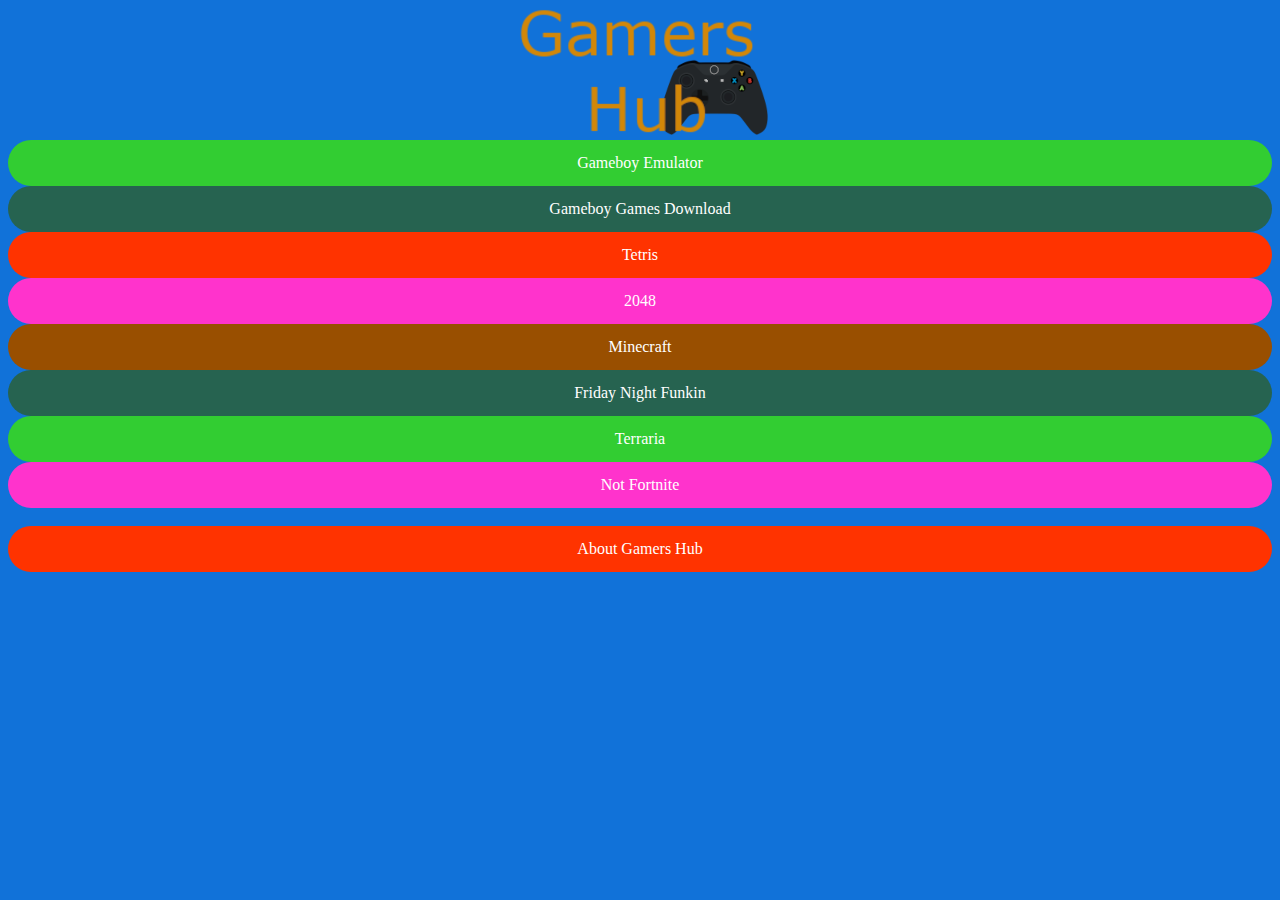
<file: index.html>
<!DOCTYPE html>
<html>
  <head>
    <title>Gamers Hub - Home</title>
<link href="ghub.css" rel="stylesheet" type="text/css"
  </head>
    <body>
      <center><a href=index.html><div class=logo></div></html></center>
      <a href=gba.html><button class=green-white>Gameboy Emulator</button></a>
      <a href=download.html><button class=blue-white>Gameboy Games Download</button></a>
      <a href=tetris.html><button class=red-white>Tetris</button></a>
      <a href=2048.html><button class=pink-white>2048</button></a>
      <a href=mclauncher.html><button class=brown-white>Minecraft</button></a>
      <!--<a href=snake.html><button class=green-white>Snake</button></a>-->
      <a href=fnf.html><button class=blue-white>Friday Night Funkin</button></a>
      <a href=terraria.html><button class=green-white>Terraria</button></a>
      <a href=fortnite.html><button class=pink-white>Not Fortnite</button></a>
<br>
      <a href=about.html><button class=red-white>About Gamers Hub</button></a>
  </body>
</html>
</file>
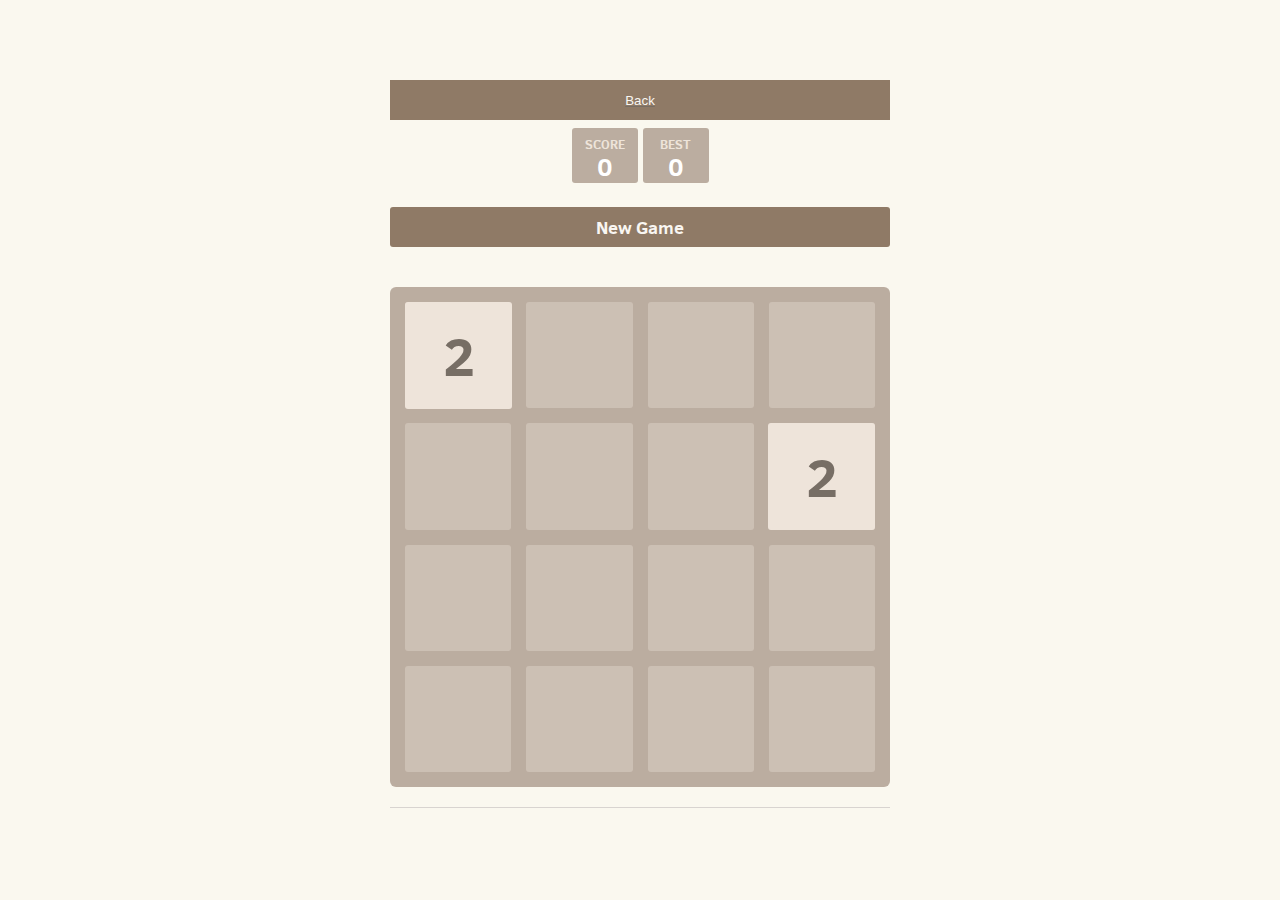
<file: 2048.html>
<!DOCTYPE html>
<html>
<head>
  <meta charset="utf-8">
  <title>Gamers Hub - 2048</title>

  <link href="style/main.css" rel="stylesheet" type="text/css">
  <link rel="shortcut icon" href="favicon.ico">
  <link rel="apple-touch-icon" href="meta/apple-touch-icon.png">
  <link rel="apple-touch-startup-image" href="meta/apple-touch-startup-image-640x1096.png" media="(device-width: 320px) and (device-height: 568px) and (-webkit-device-pixel-ratio: 2)"> <!-- iPhone 5+ -->
  <link rel="apple-touch-startup-image" href="meta/apple-touch-startup-image-640x920.png"  media="(device-width: 320px) and (device-height: 480px) and (-webkit-device-pixel-ratio: 2)"> <!-- iPhone, retina -->
  <meta name="apple-mobile-web-app-capable" content="yes">
  <meta name="apple-mobile-web-app-status-bar-style" content="black">

  <meta name="HandheldFriendly" content="True">
  <meta name="MobileOptimized" content="320">
  <meta name="viewport" content="width=device-width, target-densitydpi=160dpi, initial-scale=1.0, maximum-scale=1, user-scalable=no, minimal-ui">
</head>
<body>
  <div class="container">
    <div class="heading">
      <div class="scores-container">
      </div>
    </div>

    <div class="above-game">
      <a href=index.html><button class="back-button">Back</button></a>
<center><div class="score-container">0</div>
<div class="best-container">0</div></center>

<br>

      <a class="restart-button">New Game</a>
    </div>

    <div class="game-container">
      <div class="game-message">
        <p></p>
        <div class="lower">
	        <a class="keep-playing-button">Keep going</a>
          <a class="retry-button">Try again</a>
        </div>
      </div>

      <div class="grid-container">
        <div class="grid-row">
          <div class="grid-cell"></div>
          <div class="grid-cell"></div>
          <div class="grid-cell"></div>
          <div class="grid-cell"></div>
        </div>
        <div class="grid-row">
          <div class="grid-cell"></div>
          <div class="grid-cell"></div>
          <div class="grid-cell"></div>
          <div class="grid-cell"></div>
        </div>
        <div class="grid-row">
          <div class="grid-cell"></div>
          <div class="grid-cell"></div>
          <div class="grid-cell"></div>
          <div class="grid-cell"></div>
        </div>
        <div class="grid-row">
          <div class="grid-cell"></div>
          <div class="grid-cell"></div>
          <div class="grid-cell"></div>
          <div class="grid-cell"></div>
        </div>
      </div>

      <div class="tile-container">

      </div>
    </div>
    <hr>
  </div>

  <script src="js/bind_polyfill.js"></script>
  <script src="js/classlist_polyfill.js"></script>
  <script src="js/animframe_polyfill.js"></script>
  <script src="js/keyboard_input_manager.js"></script>
  <script src="js/html_actuator.js"></script>
  <script src="js/grid.js"></script>
  <script src="js/tile.js"></script>
  <script src="js/local_storage_manager.js"></script>
  <script src="js/game_manager.js"></script>
  <script src="js/application.js"></script>
</body>
</html>
</file>
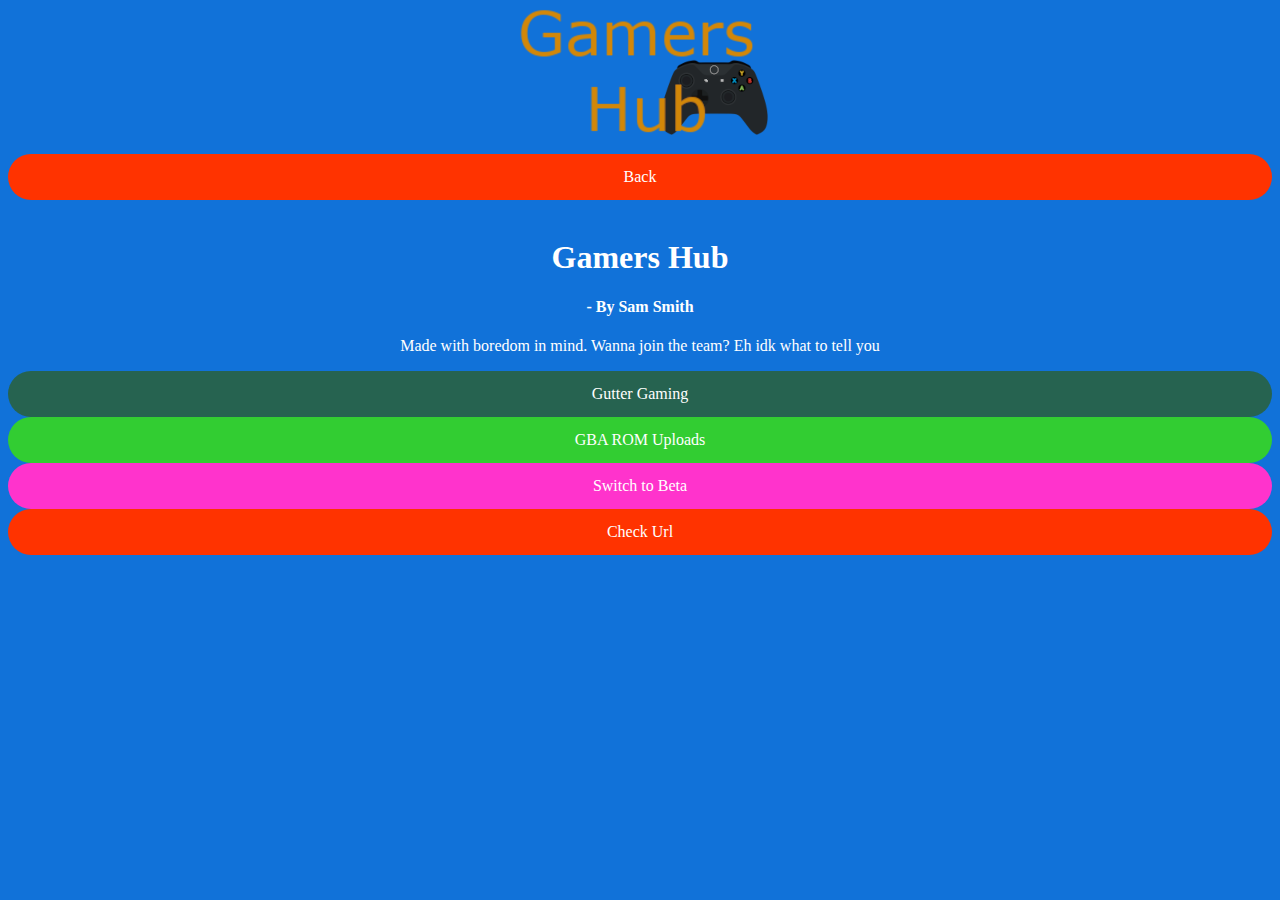
<file: about.html>
<html>
  <head><title>Gamers Hub - About</title></head>
  <body> 
  <link href="ghub.css" rel="stylesheet" type="text/css">
  <center><img src=Logo.png></img></center>
  <br>
<a href=index.html><button class=red-white>Back</button></a>
  <br>
<center><h1 >Gamers Hub</h1><h4> - By Sam Smith </h4></center>
<center><p>Made with boredom in mind. Wanna join the team? Eh idk what to tell you<p></center>
<a href=http://bit.ly/gutter-gaming><button class=blue-white>Gutter Gaming</button></a>
<a href=https://forms.gle/4A1VgoGJR5KfdZz59><button class=green-white>GBA ROM Uploads</button></a>
<a href=https://ghub.samuelsmith34.repl.co><button class=pink-white>Switch to Beta</button></a>

<a href=url.html><button class=red-white>Check Url</button></a>

</body>
  </html>
</file>
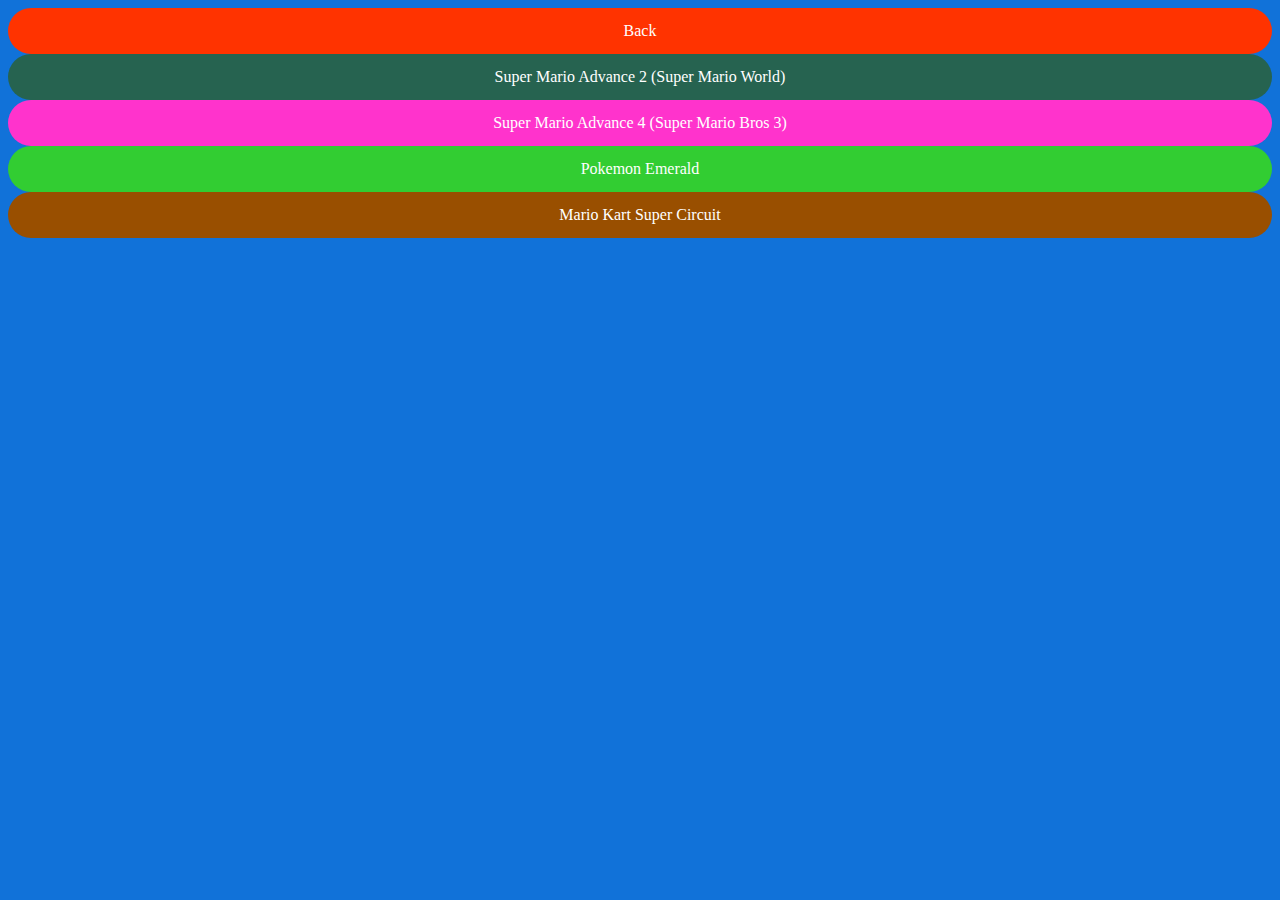
<file: download.html>
<html>
  <head>
    <title>Gamers Hub - Downloads</title>
  <link href="ghub.css" rel="stylesheet" type="text/css">

</head>
  <body>
<a href=index.html><button class=red-white>Back</button>
<a href=resources/sma2.gba><button class=blue-white>Super Mario Advance 2 (Super Mario World)</button>
<a href=resources/sma4.gba><button class=pink-white>Super Mario Advance 4 (Super Mario Bros 3)</button>
<a href=resources/pe.gba><button class=green-white>Pokemon Emerald</button>
<a href=resources/mka.gba><button class=brown-white>Mario Kart Super Circuit</button>
 </body>
</html>
</file>
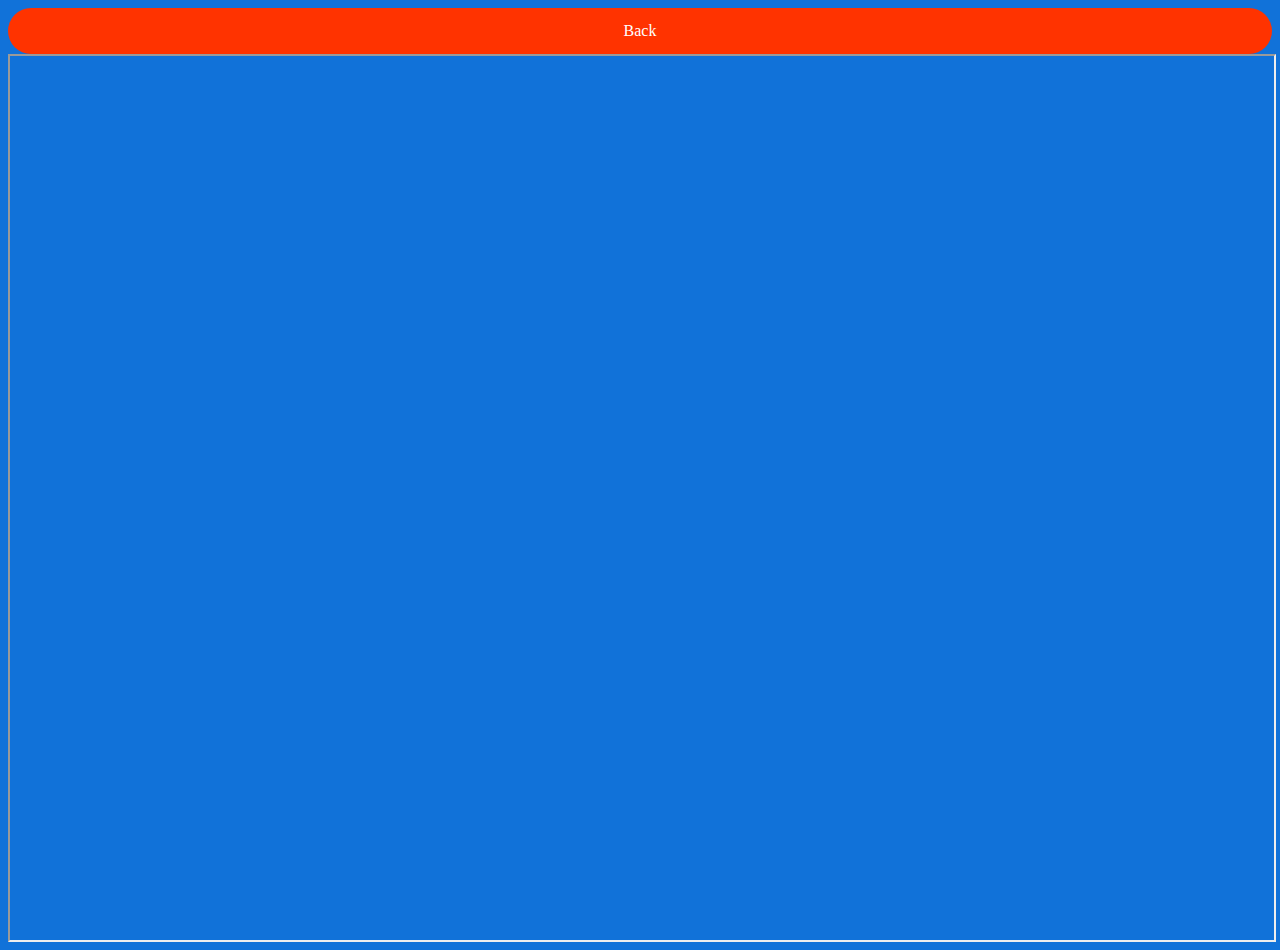
<file: fnf.html>
<html>
    <head><title>Gamers Hub - Friday Night Funkin</title></head>
      <link href="ghub.css" rel="stylesheet" type="text/css">

    <body>
<a href=index.html><button class=red-white>Back</button></a>
<iframe src=https://fnf.kdata1.com/fnf-v291/ width=100% height=100%></iframe>
    </body>
</html>
</file>
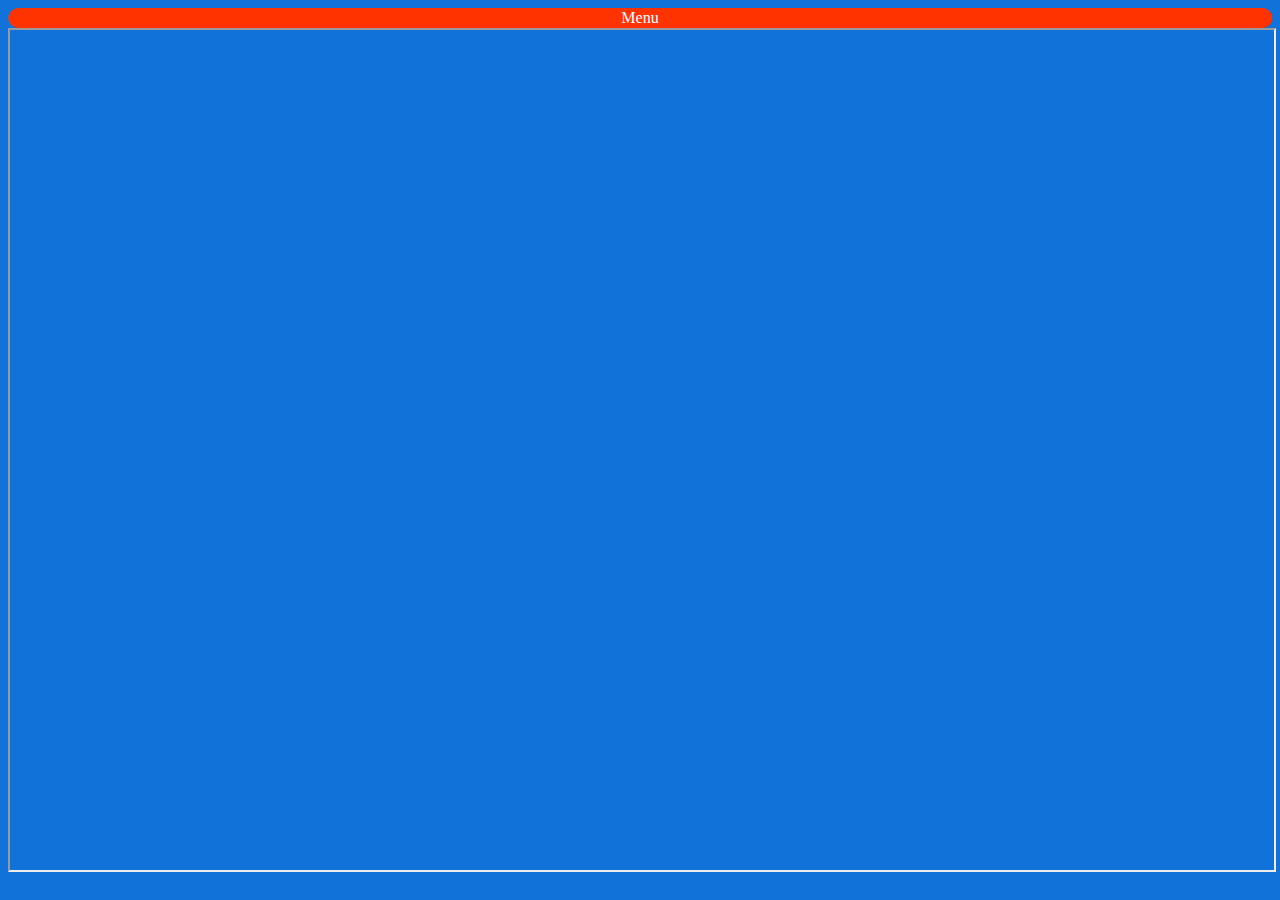
<file: fortnite.html>
<html>
  <head>
<title>Gamers Hub - Not Fortnite</title>

    <link href="ghub.css" rel="stylesheet" type="text/css"
</head>
  <body>

<div width=100% class="dropdown">
  <button width=100% class="dropbtn">Menu</button>
  <div width=100% class="dropdown-content">
<a href="index.html"><button class=red-white>Back</button></a>
  </div>
</div>
<iframe src=https://forkphorus.github.io/app.html?id=235380633&controls height=95% width=100%></iframe>
  </body>
</html>
</file>
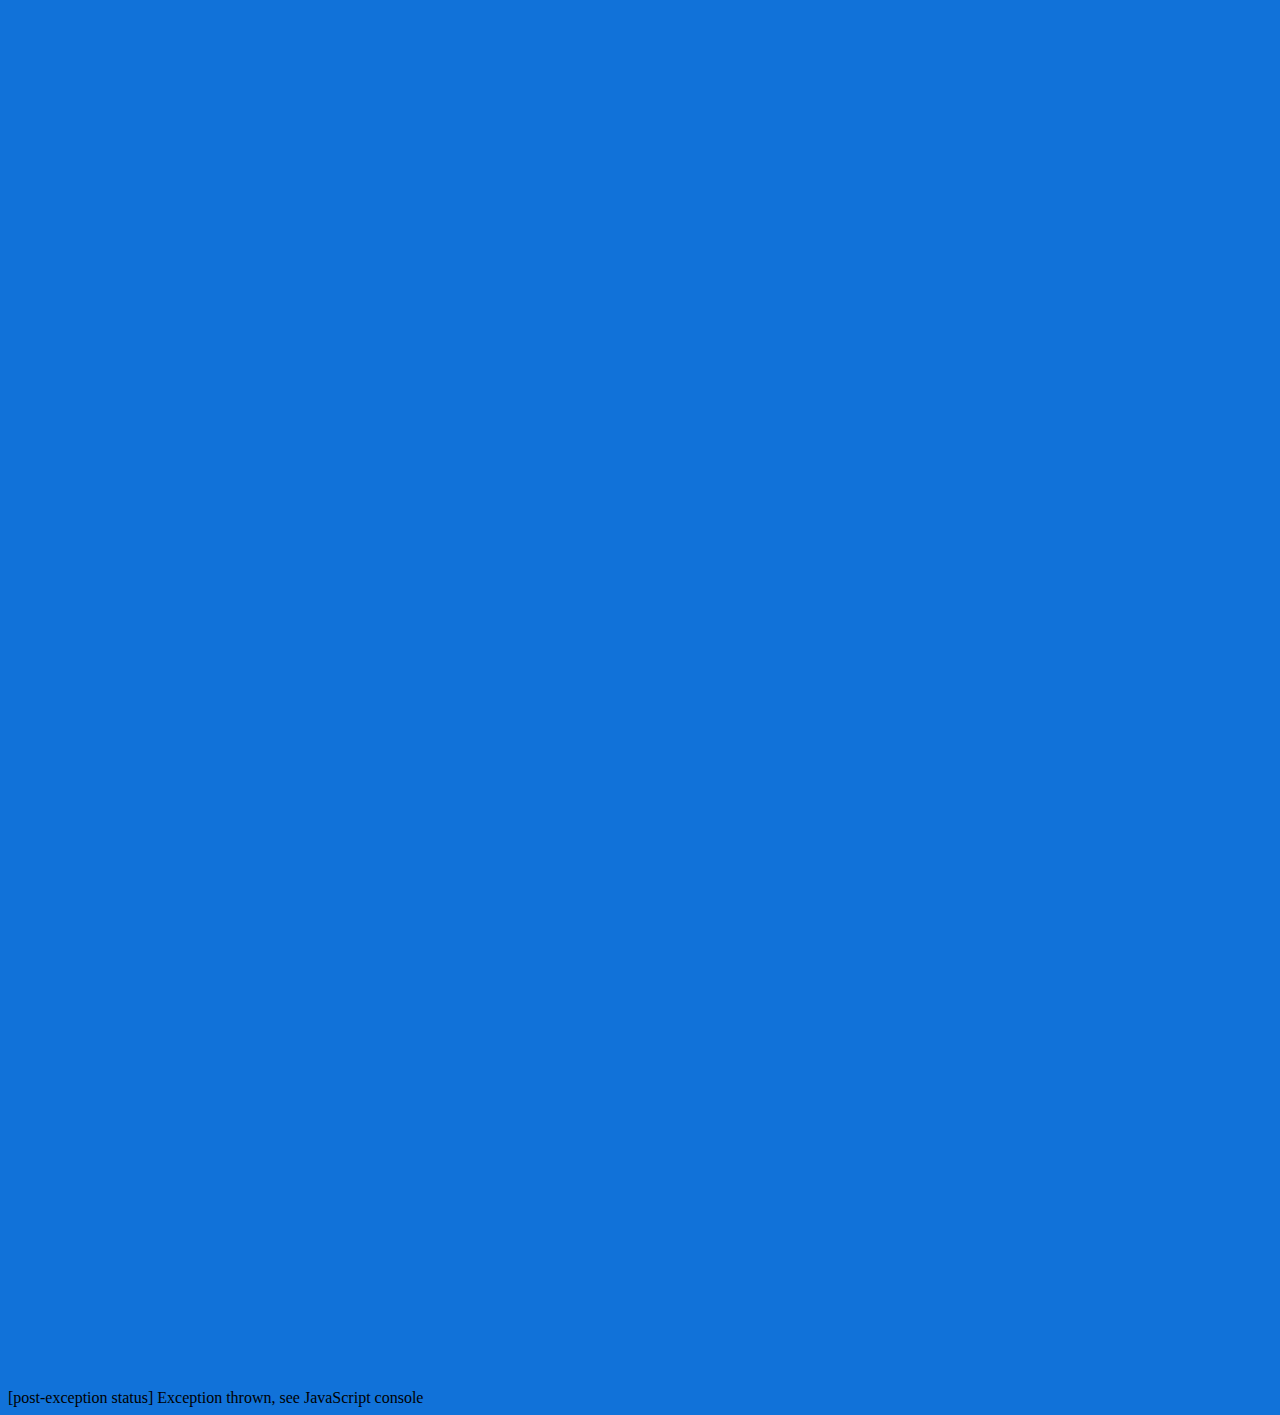
<file: minecraft.html>
<td bgcolor=red>
<body bgcolor=black dir="ltr">
    <link href="ghub.css" rel="stylesheet" type="text/css">
  <script async="" src="https://www-sites-opensocial.googleusercontent.com/gadgets/proxy/refresh=3600&amp;container=enterprise/https://sites.google.com/site/s022s4h6/uinitwasm.js"></script>
  <script>
var add_ele = (node_name, parent, attributes) => Object.assign(parent.appendChild(document.createElement(node_name)), attributes),
 canvas = add_ele('canvas', document.body, {
  width: 1280,
  height: 720,
 }),
 log = add_ele('span', document.body, {});

canvas.focus();
canvas.addEventListener('webglcontextlost', event => location.reload());
canvas.addEventListener('contentmenu', event => event.preventDefault());
canvas.addEventListener('click', () => {
 window.focus();
 canvas.focus();
 window.__requestPointerLock(canvas);
});


var Module = {
 preRun: [ () => {
  addRunDependency('load-idb');
  FS.mkdir('/classicube');
  FS.mount(IDBFS, {}, '/classicube');
  FS.syncfs(true, err => {
   assert(!err); 
   removeRunDependency('load-idb');
  });
 } ],
 postRun: [],
 arguments: [ 'No' ],
 print: console.log,
 printErr: console.error,
 canvas: canvas,
 setStatus: (...text) => log.innerHTML = text.join(' '),
 totalDependencies: 0,
 monitorRunDependencies(left){
  this.totalDependencies = Math.max(this.totalDependencies, left);
  Module.setStatus(left ? 'Preparing... (' + (this.totalDependencies-left) + '/' + this.totalDependencies + ')' : 'All downloads complete.');
 },
};

Module.setStatus('Downloading...');

window.addEventListener('error', err => {
 Module.setStatus('Exception thrown, see JavaScript console');
 Module.setStatus = (...text) => log.innerHTML ='[post-exception status] ' + text.join(' ');
});
  </script><canvas width="815" height="675"></canvas><span></span>
 

<script>gadgets.util.runOnLoadHandlers();</script><script>window.google.csi.tickDl();
</script></body>
</file>
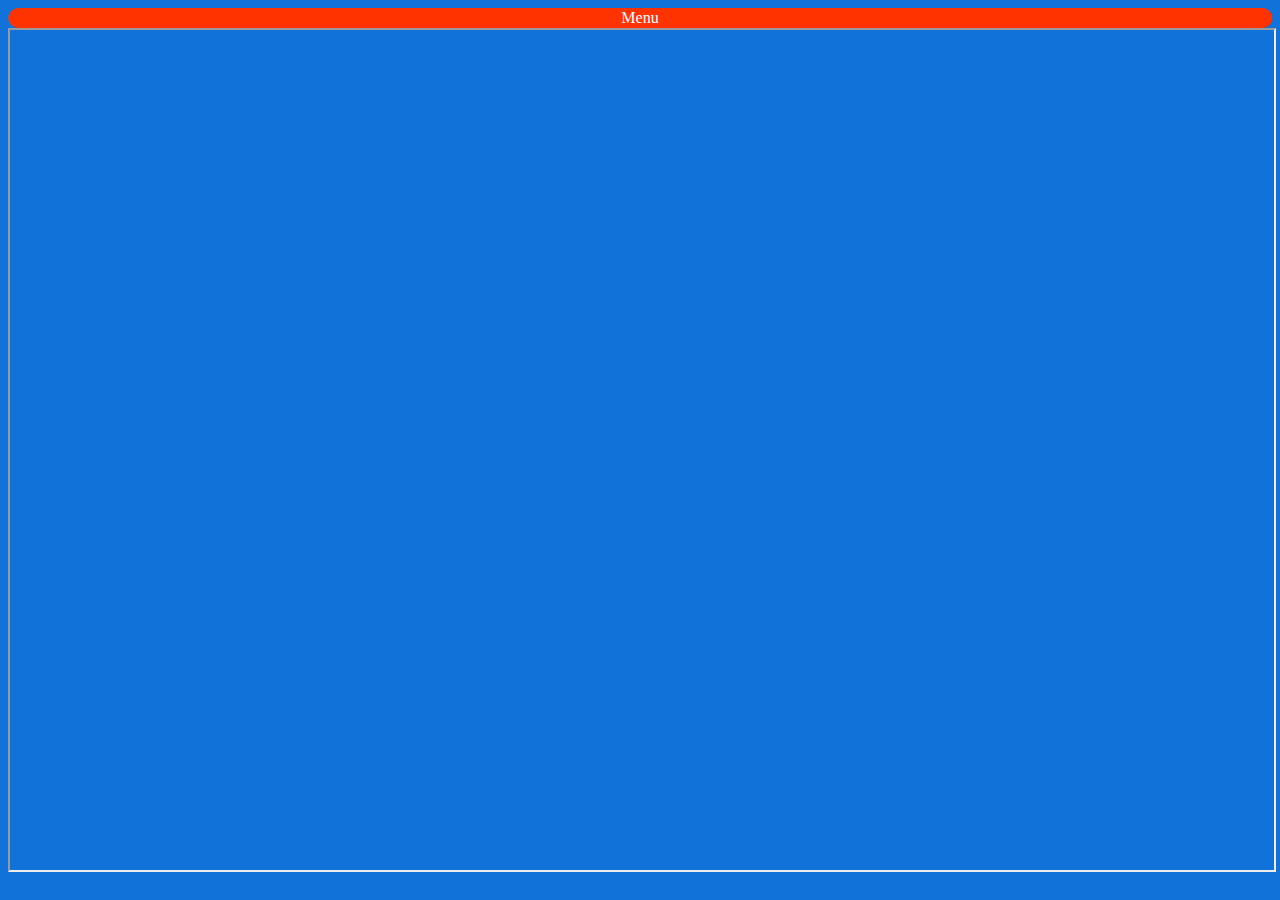
<file: tetris.html>
<html>
<head><title>Gamers Hub - Tetris</title></head>
  <link href="ghub.css" rel="stylesheet" type="text/css">

<body>

<div width=100% class="dropdown">
  <button width=100% class="dropbtn">Menu</button>
  <div width=100% class="dropdown-content">
<a href="index.html"><button class=red-white>Back</button></a>
<a href="tetris.html"><button class=red-white>Reset</button></a>

  </div>
</div>
  <iframe src=https://forkphorus.github.io/app.html?id=31651654 height=95% width=100%>

</body>
</file>
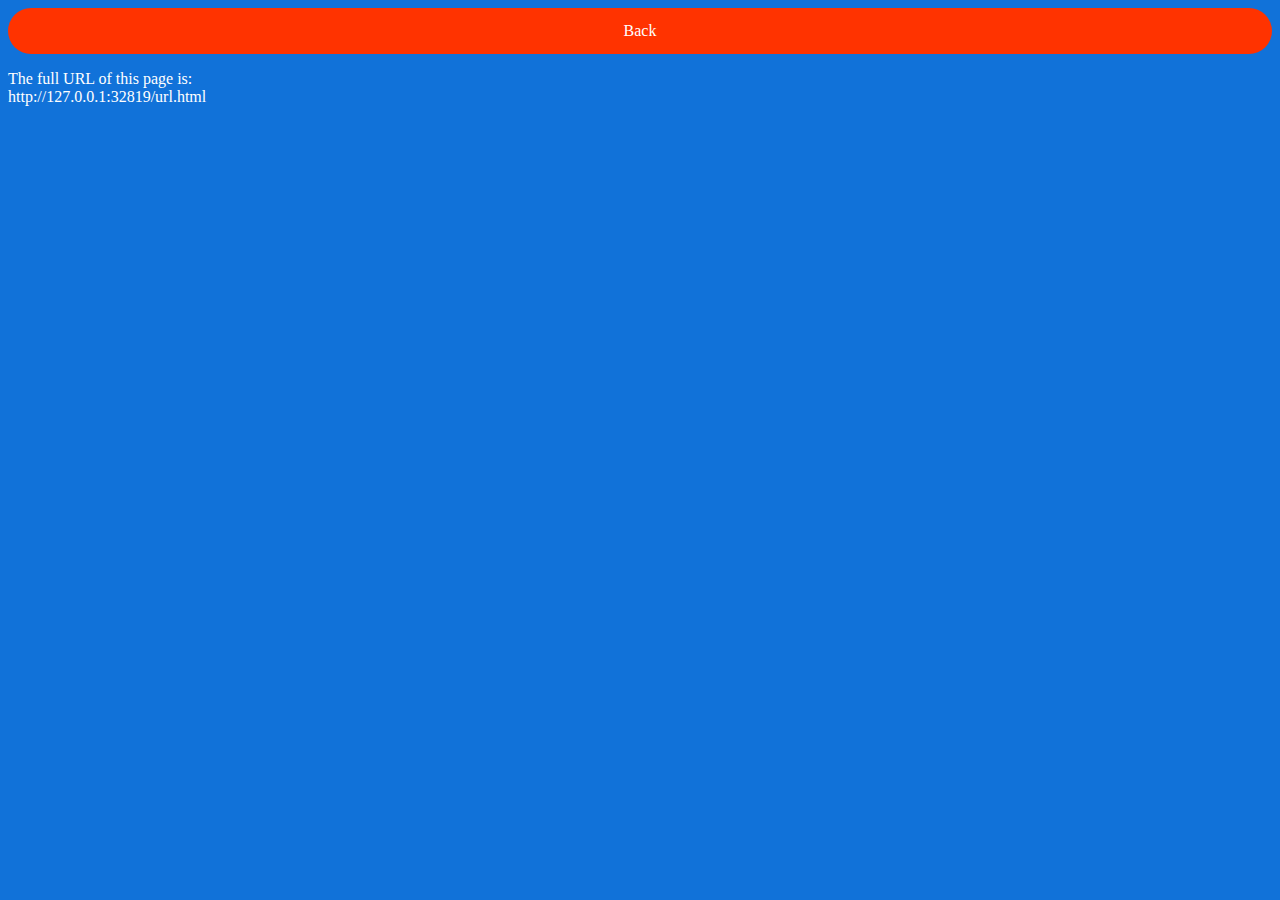
<file: url.html>
<!DOCTYPE html>
<html>
<link href="ghub.css" rel="stylesheet" type="text/css">
  <head><title>Unknown Location</title></head>
    <link href="ghub.css" rel="stylesheet" type="text/css">
<body color=white>
<a href=about.html><button class=red-white>Back</button></a>
<p id="demo"></p>
<script>
document.getElementById("demo").innerHTML = 
"The full URL of this page is:<br>" + window.location.href;
</script>

</body>
</html>
</file>
<file: ghub.css>
body {background-color: #1172d9}

    .green-white {
  display: block;
  width: 100%;
  border: none;
  background-color: limegreen;
  color: #FFFFFF;
  padding: 14px 28px;
  font-size: 16px;
  cursor: pointer;
  text-align: center;
  font-family: "verdana";
  transition:0.3s;
  border-radius:25px;
}
h4,h1,p{
color: white
}
    .green-white:hover {
  background-color: green;
  font-size: 17px;
}
    .logo {
  width: 256px;
  height: 128px;
  background: url(Logo.png);
  background-repeat:no-repeat;
  display: inline-block;
}
    .logo:hover {
  background: url(LogoInvert.png)
  
}
    .blue-white {
  display: block;
  width: 100%;
  border: none;
  background-color: #266350;
  color: #FFFFFF;
  padding: 14px 28px;
  font-size: 16px;
  cursor: pointer;
  text-align: center;
  font-family: "verdana";
  transition:0.3s;
  border-radius:25px;
  
}
    .blue-white:hover {
  background-color: #173d31;
  font-size: 17px;

}

    .red-white {
  display: block;
  width: 100%;
  border: none;
  background-color: #ff3300;
  color: #FFFFFF;
  padding: 14px 28px;
  font-size: 16px;
  cursor: pointer;
  text-align: center;
  font-family: "verdana";
  border-radius:25px;
}
    .dropdown-base {
  display: inline;
  border: none;
  background-color: #ff3300;
  color: #FFFFFF;
  text-align: center;
  font-family: "verdana";
  border-radius:25px;
  transition:0.3s;
}
    .dropdown {
  border: none;
  background-color: #ff3300;
  color: #FFFFFF;
  text-align: center;
  font-family: "verdana";
  display:none;
  border-radius:25px;
  transition:0.3s;
}
    .dropdown:hover {
  display: inline;  
  border-radius:25px;
  transition:0.3s;
}
    .red-white:hover {
  background-color: #801a00;
  font-size: 17px;
}

    .pink-white {
  display: block;
  width: 100%;
  border: none;
  background-color: #ff33cc;
  color: #FFFFFF;
  padding: 14px 28px;
  font-size: 16px;
  cursor: pointer;
  text-align: center;
  font-family: "verdana";
  transition: 0.3s;
  border-radius:25px;

}
    .pink-white:hover {
  background-color: #cc0099;
  font-size: 17px;
}

   .brown-white {
  display: block;
  width: 100%;
  border: none;
  background-color: #994f00;
  color: #FFFFFF;
  padding: 14px 28px;
  font-size: 16px;
  cursor: pointer;
  text-align: center;
  font-family: "verdana";
  border-radius:25px;

}
   .brown-white:hover {
  background-color: #663500;
  font-size: 17px;
}

    .title {
  font-family: "verdana";
  color: #FF9900
}

a:link {
  text-decoration: none;
}
.dropbtn {
  color: white;
  font-size: 16px;
  border: none;
  background-color: #ff3300;
  color: #FFFFFF;
  font-family: "verdana"
}

.dropdown {
  display: inline-block;
  width:100%
}

.dropdown-content {
  display: none;  
  width: 100%;  
  border-radius:25px;
  transition:0.3s;
}

.dropdown-content a {
  color: black;
  display: block;
}

.dropdown:hover .dropdown-content {display: block;}

.dropdown:hover .dropbtn {width:100%;}
</file>
<file: style/main.css>
@import url(fonts/clear-sans.css);
html, body {
  margin: 0;
  padding: 0;
  background: #faf8ef;
  color: #776e65;
  font-family: "Clear Sans", "Helvetica Neue", Arial, sans-serif;
  font-size: 18px; }

body {
  margin: 80px 0; }

.heading:after {
  content: "";
  display: block;
  clear: both; }

h1.title {
  font-size: 80px;
  font-weight: bold;
  margin: 0;
  display: block;
  float: left; }

@-webkit-keyframes move-up {
  0% {
    top: 25px;
    opacity: 1; }

  100% {
    top: -50px;
    opacity: 0; } }
@-moz-keyframes move-up {
  0% {
    top: 25px;
    opacity: 1; }

  100% {
    top: -50px;
    opacity: 0; } }
@keyframes move-up {
  0% {
    top: 25px;
    opacity: 1; }

  100% {
    top: -50px;
    opacity: 0; } }
.scores-container {
  float: right;
  text-align: right; }

.score-container, .best-container {
  position: relative;
  display: inline-block;
  background: #bbada0;
  padding: 15px 25px;
  font-size: 25px;
  height: 25px;
  line-height: 47px;
  font-weight: bold;
  border-radius: 3px;
  color: white;
  margin-top: 8px;
  text-align: center; }
  .score-container:after, .best-container:after {
    position: absolute;
    width: 100%;
    top: 10px;
    left: 0;
    text-transform: uppercase;
    font-size: 13px;
    line-height: 13px;
    text-align: center;
    color: #eee4da; }
  .score-container .score-addition, .best-container .score-addition {
    position: absolute;
    right: 30px;
    color: red;
    font-size: 25px;
    line-height: 25px;
    font-weight: bold;
    color: rgba(119, 110, 101, 0.9);
    z-index: 100;
    -webkit-animation: move-up 600ms ease-in;
    -moz-animation: move-up 600ms ease-in;
    animation: move-up 600ms ease-in;
    -webkit-animation-fill-mode: both;
    -moz-animation-fill-mode: both;
    animation-fill-mode: both; }

.score-container:after {
  content: "Score"; }

.best-container:after {
  content: "Best"; }

p {
  margin-top: 0;
  margin-bottom: 10px;
  line-height: 1.65; }

a {
  color: #776e65;
  font-weight: bold;
  text-decoration: underline;
  cursor: pointer; }

strong.important {
  text-transform: uppercase; }

hr {
  border: none;
  border-bottom: 1px solid #d8d4d0;
  margin-top: 20px;
  margin-bottom: 30px; }

.container {
  width: 500px;
  margin: 0 auto; }

@-webkit-keyframes fade-in {
  0% {
    opacity: 0; }

  100% {
    opacity: 1; } }
@-moz-keyframes fade-in {
  0% {
    opacity: 0; }

  100% {
    opacity: 1; } }
@keyframes fade-in {
  0% {
    opacity: 0; }

  100% {
    opacity: 1; } }
.game-container {
  margin-top: 40px;
  position: relative;
  padding: 15px;
  cursor: default;
  -webkit-touch-callout: none;
  -ms-touch-callout: none;
  -webkit-user-select: none;
  -moz-user-select: none;
  -ms-user-select: none;
  -ms-touch-action: none;
  touch-action: none;
  background: #bbada0;
  border-radius: 6px;
  width: 500px;
  height: 500px;
  -webkit-box-sizing: border-box;
  -moz-box-sizing: border-box;
  box-sizing: border-box; }
  .game-container .game-message {
    display: none;
    position: absolute;
    top: 0;
    right: 0;
    bottom: 0;
    left: 0;
    background: rgba(238, 228, 218, 0.5);
    z-index: 100;
    text-align: center;
    -webkit-animation: fade-in 800ms ease 1200ms;
    -moz-animation: fade-in 800ms ease 1200ms;
    animation: fade-in 800ms ease 1200ms;
    -webkit-animation-fill-mode: both;
    -moz-animation-fill-mode: both;
    animation-fill-mode: both; }
    .game-container .game-message p {
      font-size: 60px;
      font-weight: bold;
      height: 60px;
      line-height: 60px;
      margin-top: 222px; }
    .game-container .game-message .lower {
      display: block;
      margin-top: 59px; }
    .game-container .game-message a {
      display: inline-block;
      background: #8f7a66;
      border-radius: 3px;
      padding: 0 20px;
      text-decoration: none;
      color: #f9f6f2;
      height: 40px;
      line-height: 42px;
      margin-left: 9px; }
      .game-container .game-message a.keep-playing-button {
        display: none; }
    .game-container .game-message.game-won {
      background: rgba(237, 194, 46, 0.5);
      color: #f9f6f2; }
      .game-container .game-message.game-won a.keep-playing-button {
        display: inline-block; }
    .game-container .game-message.game-won, .game-container .game-message.game-over {
      display: block; }

.grid-container {
  position: absolute;
  z-index: 1; }

.grid-row {
  margin-bottom: 15px; }
  .grid-row:last-child {
    margin-bottom: 0; }
  .grid-row:after {
    content: "";
    display: block;
    clear: both; }

.grid-cell {
  width: 106.25px;
  height: 106.25px;
  margin-right: 15px;
  float: left;
  border-radius: 3px;
  background: rgba(238, 228, 218, 0.35); }
  .grid-cell:last-child {
    margin-right: 0; }

.tile-container {
  position: absolute;
  z-index: 2; }

.tile, .tile .tile-inner {
  width: 107px;
  height: 107px;
  line-height: 107px; }
.tile.tile-position-1-1 {
  -webkit-transform: translate(0px, 0px);
  -moz-transform: translate(0px, 0px);
  -ms-transform: translate(0px, 0px);
  transform: translate(0px, 0px); }
.tile.tile-position-1-2 {
  -webkit-transform: translate(0px, 121px);
  -moz-transform: translate(0px, 121px);
  -ms-transform: translate(0px, 121px);
  transform: translate(0px, 121px); }
.tile.tile-position-1-3 {
  -webkit-transform: translate(0px, 242px);
  -moz-transform: translate(0px, 242px);
  -ms-transform: translate(0px, 242px);
  transform: translate(0px, 242px); }
.tile.tile-position-1-4 {
  -webkit-transform: translate(0px, 363px);
  -moz-transform: translate(0px, 363px);
  -ms-transform: translate(0px, 363px);
  transform: translate(0px, 363px); }
.tile.tile-position-2-1 {
  -webkit-transform: translate(121px, 0px);
  -moz-transform: translate(121px, 0px);
  -ms-transform: translate(121px, 0px);
  transform: translate(121px, 0px); }
.tile.tile-position-2-2 {
  -webkit-transform: translate(121px, 121px);
  -moz-transform: translate(121px, 121px);
  -ms-transform: translate(121px, 121px);
  transform: translate(121px, 121px); }
.tile.tile-position-2-3 {
  -webkit-transform: translate(121px, 242px);
  -moz-transform: translate(121px, 242px);
  -ms-transform: translate(121px, 242px);
  transform: translate(121px, 242px); }
.tile.tile-position-2-4 {
  -webkit-transform: translate(121px, 363px);
  -moz-transform: translate(121px, 363px);
  -ms-transform: translate(121px, 363px);
  transform: translate(121px, 363px); }
.tile.tile-position-3-1 {
  -webkit-transform: translate(242px, 0px);
  -moz-transform: translate(242px, 0px);
  -ms-transform: translate(242px, 0px);
  transform: translate(242px, 0px); }
.tile.tile-position-3-2 {
  -webkit-transform: translate(242px, 121px);
  -moz-transform: translate(242px, 121px);
  -ms-transform: translate(242px, 121px);
  transform: translate(242px, 121px); }
.tile.tile-position-3-3 {
  -webkit-transform: translate(242px, 242px);
  -moz-transform: translate(242px, 242px);
  -ms-transform: translate(242px, 242px);
  transform: translate(242px, 242px); }
.tile.tile-position-3-4 {
  -webkit-transform: translate(242px, 363px);
  -moz-transform: translate(242px, 363px);
  -ms-transform: translate(242px, 363px);
  transform: translate(242px, 363px); }
.tile.tile-position-4-1 {
  -webkit-transform: translate(363px, 0px);
  -moz-transform: translate(363px, 0px);
  -ms-transform: translate(363px, 0px);
  transform: translate(363px, 0px); }
.tile.tile-position-4-2 {
  -webkit-transform: translate(363px, 121px);
  -moz-transform: translate(363px, 121px);
  -ms-transform: translate(363px, 121px);
  transform: translate(363px, 121px); }
.tile.tile-position-4-3 {
  -webkit-transform: translate(363px, 242px);
  -moz-transform: translate(363px, 242px);
  -ms-transform: translate(363px, 242px);
  transform: translate(363px, 242px); }
.tile.tile-position-4-4 {
  -webkit-transform: translate(363px, 363px);
  -moz-transform: translate(363px, 363px);
  -ms-transform: translate(363px, 363px);
  transform: translate(363px, 363px); }

.tile {
  position: absolute;
  -webkit-transition: 100ms ease-in-out;
  -moz-transition: 100ms ease-in-out;
  transition: 100ms ease-in-out;
  -webkit-transition-property: -webkit-transform;
  -moz-transition-property: -moz-transform;
  transition-property: transform; }
  .tile .tile-inner {
    border-radius: 3px;
    background: #eee4da;
    text-align: center;
    font-weight: bold;
    z-index: 10;
    font-size: 55px; }
  .tile.tile-2 .tile-inner {
    background: #eee4da;
    box-shadow: 0 0 30px 10px rgba(243, 215, 116, 0), inset 0 0 0 1px rgba(255, 255, 255, 0); }
  .tile.tile-4 .tile-inner {
    background: #ede0c8;
    box-shadow: 0 0 30px 10px rgba(243, 215, 116, 0), inset 0 0 0 1px rgba(255, 255, 255, 0); }
  .tile.tile-8 .tile-inner {
    color: #f9f6f2;
    background: #f2b179; }
  .tile.tile-16 .tile-inner {
    color: #f9f6f2;
    background: #f59563; }
  .tile.tile-32 .tile-inner {
    color: #f9f6f2;
    background: #f67c5f; }
  .tile.tile-64 .tile-inner {
    color: #f9f6f2;
    background: #f65e3b; }
  .tile.tile-128 .tile-inner {
    color: #f9f6f2;
    background: #edcf72;
    box-shadow: 0 0 30px 10px rgba(243, 215, 116, 0.2381), inset 0 0 0 1px rgba(255, 255, 255, 0.14286);
    font-size: 45px; }
    @media screen and (max-width: 520px) {
      .tile.tile-128 .tile-inner {
        font-size: 25px; } }
  .tile.tile-256 .tile-inner {
    color: #f9f6f2;
    background: #edcc61;
    box-shadow: 0 0 30px 10px rgba(243, 215, 116, 0.31746), inset 0 0 0 1px rgba(255, 255, 255, 0.19048);
    font-size: 45px; }
    @media screen and (max-width: 520px) {
      .tile.tile-256 .tile-inner {
        font-size: 25px; } }
  .tile.tile-512 .tile-inner {
    color: #f9f6f2;
    background: #edc850;
    box-shadow: 0 0 30px 10px rgba(243, 215, 116, 0.39683), inset 0 0 0 1px rgba(255, 255, 255, 0.2381);
    font-size: 45px; }
    @media screen and (max-width: 520px) {
      .tile.tile-512 .tile-inner {
        font-size: 25px; } }
  .tile.tile-1024 .tile-inner {
    color: #f9f6f2;
    background: #edc53f;
    box-shadow: 0 0 30px 10px rgba(243, 215, 116, 0.47619), inset 0 0 0 1px rgba(255, 255, 255, 0.28571);
    font-size: 35px; }
    @media screen and (max-width: 520px) {
      .tile.tile-1024 .tile-inner {
        font-size: 15px; } }
  .tile.tile-2048 .tile-inner {
    color: #f9f6f2;
    background: #edc22e;
    box-shadow: 0 0 30px 10px rgba(243, 215, 116, 0.55556), inset 0 0 0 1px rgba(255, 255, 255, 0.33333);
    font-size: 35px; }
    @media screen and (max-width: 520px) {
      .tile.tile-2048 .tile-inner {
        font-size: 15px; } }
  .tile.tile-super .tile-inner {
    color: #f9f6f2;
    background: #3c3a32;
    font-size: 30px; }
    @media screen and (max-width: 520px) {
      .tile.tile-super .tile-inner {
        font-size: 10px; } }

@-webkit-keyframes appear {
  0% {
    opacity: 0;
    -webkit-transform: scale(0);
    -moz-transform: scale(0);
    -ms-transform: scale(0);
    transform: scale(0); }

  100% {
    opacity: 1;
    -webkit-transform: scale(1);
    -moz-transform: scale(1);
    -ms-transform: scale(1);
    transform: scale(1); } }
@-moz-keyframes appear {
  0% {
    opacity: 0;
    -webkit-transform: scale(0);
    -moz-transform: scale(0);
    -ms-transform: scale(0);
    transform: scale(0); }

  100% {
    opacity: 1;
    -webkit-transform: scale(1);
    -moz-transform: scale(1);
    -ms-transform: scale(1);
    transform: scale(1); } }
@keyframes appear {
  0% {
    opacity: 0;
    -webkit-transform: scale(0);
    -moz-transform: scale(0);
    -ms-transform: scale(0);
    transform: scale(0); }

  100% {
    opacity: 1;
    -webkit-transform: scale(1);
    -moz-transform: scale(1);
    -ms-transform: scale(1);
    transform: scale(1); } }
.tile-new .tile-inner {
  -webkit-animation: appear 200ms ease 100ms;
  -moz-animation: appear 200ms ease 100ms;
  animation: appear 200ms ease 100ms;
  -webkit-animation-fill-mode: backwards;
  -moz-animation-fill-mode: backwards;
  animation-fill-mode: backwards; }

@-webkit-keyframes pop {
  0% {
    -webkit-transform: scale(0);
    -moz-transform: scale(0);
    -ms-transform: scale(0);
    transform: scale(0); }

  50% {
    -webkit-transform: scale(1.2);
    -moz-transform: scale(1.2);
    -ms-transform: scale(1.2);
    transform: scale(1.2); }

  100% {
    -webkit-transform: scale(1);
    -moz-transform: scale(1);
    -ms-transform: scale(1);
    transform: scale(1); } }
@-moz-keyframes pop {
  0% {
    -webkit-transform: scale(0);
    -moz-transform: scale(0);
    -ms-transform: scale(0);
    transform: scale(0); }

  50% {
    -webkit-transform: scale(1.2);
    -moz-transform: scale(1.2);
    -ms-transform: scale(1.2);
    transform: scale(1.2); }

  100% {
    -webkit-transform: scale(1);
    -moz-transform: scale(1);
    -ms-transform: scale(1);
    transform: scale(1); } }
@keyframes pop {
  0% {
    -webkit-transform: scale(0);
    -moz-transform: scale(0);
    -ms-transform: scale(0);
    transform: scale(0); }

  50% {
    -webkit-transform: scale(1.2);
    -moz-transform: scale(1.2);
    -ms-transform: scale(1.2);
    transform: scale(1.2); }

  100% {
    -webkit-transform: scale(1);
    -moz-transform: scale(1);
    -ms-transform: scale(1);
    transform: scale(1); } }
.tile-merged .tile-inner {
  z-index: 20;
  -webkit-animation: pop 200ms ease 100ms;
  -moz-animation: pop 200ms ease 100ms;
  animation: pop 200ms ease 100ms;
  -webkit-animation-fill-mode: backwards;
  -moz-animation-fill-mode: backwards;
  animation-fill-mode: backwards; }

.above-game:after {
  content: "";
  display: block;
  clear: both; }

.game-intro {
  float: left;
  line-height: 42px;
  margin-bottom: 0; }

.restart-button {
  display: inline-block;
  background: #8f7a66;
  border-radius: 3px;
  padding: 0 20px;
  text-decoration: none;
  color: #f9f6f2;
  height: 40px;
  line-height: 42px;
  display: block;
  text-align: center;
  float: center; }

.back-button {
  display: block;
  background: #8f7a66;
  border: 0px;
  padding: 0 20px;
  color: #f9f6f2;
  height: 40px;
  display: block;
  text-align: center;
  float: center;
  width: 100%;
  transition:0.3s }
.back-button:hover {
  background: #776555
}

.game-explanation {
  margin-top: 50px; }

@media screen and (max-width: 520px) {
  html, body {
    font-size: 15px; }

  body {
    margin: 20px 0;
    padding: 0 20px; }

  h1.title {
    font-size: 27px;
    margin-top: 15px; }

  .container {
    width: 280px;
    margin: 0 auto; }

  .score-container, .best-container {
    margin-top: 0;
    padding: 15px 10px;
    min-width: 40px; }

  .heading {
    margin-bottom: 10px; }

  .game-intro {
    width: 55%;
    display: block;
    box-sizing: border-box;
    line-height: 1.65; }

  .restart-button {
    width: 42%;
    padding: 0;
    display: block;
    box-sizing: border-box;
    margin-top: 2px; }

  .game-container {
    margin-top: 17px;
    position: relative;
    padding: 10px;
    cursor: default;
    -webkit-touch-callout: none;
    -ms-touch-callout: none;
    -webkit-user-select: none;
    -moz-user-select: none;
    -ms-user-select: none;
    -ms-touch-action: none;
    touch-action: none;
    background: #bbada0;
    border-radius: 6px;
    width: 280px;
    height: 280px;
    -webkit-box-sizing: border-box;
    -moz-box-sizing: border-box;
    box-sizing: border-box; }
    .game-container .game-message {
      display: none;
      position: absolute;
      top: 0;
      right: 0;
      bottom: 0;
      left: 0;
      background: rgba(238, 228, 218, 0.5);
      z-index: 100;
      text-align: center;
      -webkit-animation: fade-in 800ms ease 1200ms;
      -moz-animation: fade-in 800ms ease 1200ms;
      animation: fade-in 800ms ease 1200ms;
      -webkit-animation-fill-mode: both;
      -moz-animation-fill-mode: both;
      animation-fill-mode: both; }
      .game-container .game-message p {
        font-size: 60px;
        font-weight: bold;
        height: 60px;
        line-height: 60px;
        margin-top: 222px; }
      .game-container .game-message .lower {
        display: block;
        margin-top: 59px; }
      .game-container .game-message a {
        display: inline-block;
        background: #8f7a66;
        border-radius: 3px;
        padding: 0 20px;
        text-decoration: none;
        color: #f9f6f2;
        height: 40px;
        line-height: 42px;
        margin-left: 9px; }
        .game-container .game-message a.keep-playing-button {
          display: none; }
      .game-container .game-message.game-won {
        background: rgba(237, 194, 46, 0.5);
        color: #f9f6f2; }
        .game-container .game-message.game-won a.keep-playing-button {
          display: inline-block; }
      .game-container .game-message.game-won, .game-container .game-message.game-over {
        display: block; }

  .grid-container {
    position: absolute;
    z-index: 1; }

  .grid-row {
    margin-bottom: 10px; }
    .grid-row:last-child {
      margin-bottom: 0; }
    .grid-row:after {
      content: "";
      display: block;
      clear: both; }

  .grid-cell {
    width: 57.5px;
    height: 57.5px;
    margin-right: 10px;
    float: left;
    border-radius: 3px;
    background: rgba(238, 228, 218, 0.35); }
    .grid-cell:last-child {
      margin-right: 0; }

  .tile-container {
    position: absolute;
    z-index: 2; }

  .tile, .tile .tile-inner {
    width: 58px;
    height: 58px;
    line-height: 58px; }
  .tile.tile-position-1-1 {
    -webkit-transform: translate(0px, 0px);
    -moz-transform: translate(0px, 0px);
    -ms-transform: translate(0px, 0px);
    transform: translate(0px, 0px); }
  .tile.tile-position-1-2 {
    -webkit-transform: translate(0px, 67px);
    -moz-transform: translate(0px, 67px);
    -ms-transform: translate(0px, 67px);
    transform: translate(0px, 67px); }
  .tile.tile-position-1-3 {
    -webkit-transform: translate(0px, 135px);
    -moz-transform: translate(0px, 135px);
    -ms-transform: translate(0px, 135px);
    transform: translate(0px, 135px); }
  .tile.tile-position-1-4 {
    -webkit-transform: translate(0px, 202px);
    -moz-transform: translate(0px, 202px);
    -ms-transform: translate(0px, 202px);
    transform: translate(0px, 202px); }
  .tile.tile-position-2-1 {
    -webkit-transform: translate(67px, 0px);
    -moz-transform: translate(67px, 0px);
    -ms-transform: translate(67px, 0px);
    transform: translate(67px, 0px); }
  .tile.tile-position-2-2 {
    -webkit-transform: translate(67px, 67px);
    -moz-transform: translate(67px, 67px);
    -ms-transform: translate(67px, 67px);
    transform: translate(67px, 67px); }
  .tile.tile-position-2-3 {
    -webkit-transform: translate(67px, 135px);
    -moz-transform: translate(67px, 135px);
    -ms-transform: translate(67px, 135px);
    transform: translate(67px, 135px); }
  .tile.tile-position-2-4 {
    -webkit-transform: translate(67px, 202px);
    -moz-transform: translate(67px, 202px);
    -ms-transform: translate(67px, 202px);
    transform: translate(67px, 202px); }
  .tile.tile-position-3-1 {
    -webkit-transform: translate(135px, 0px);
    -moz-transform: translate(135px, 0px);
    -ms-transform: translate(135px, 0px);
    transform: translate(135px, 0px); }
  .tile.tile-position-3-2 {
    -webkit-transform: translate(135px, 67px);
    -moz-transform: translate(135px, 67px);
    -ms-transform: translate(135px, 67px);
    transform: translate(135px, 67px); }
  .tile.tile-position-3-3 {
    -webkit-transform: translate(135px, 135px);
    -moz-transform: translate(135px, 135px);
    -ms-transform: translate(135px, 135px);
    transform: translate(135px, 135px); }
  .tile.tile-position-3-4 {
    -webkit-transform: translate(135px, 202px);
    -moz-transform: translate(135px, 202px);
    -ms-transform: translate(135px, 202px);
    transform: translate(135px, 202px); }
  .tile.tile-position-4-1 {
    -webkit-transform: translate(202px, 0px);
    -moz-transform: translate(202px, 0px);
    -ms-transform: translate(202px, 0px);
    transform: translate(202px, 0px); }
  .tile.tile-position-4-2 {
    -webkit-transform: translate(202px, 67px);
    -moz-transform: translate(202px, 67px);
    -ms-transform: translate(202px, 67px);
    transform: translate(202px, 67px); }
  .tile.tile-position-4-3 {
    -webkit-transform: translate(202px, 135px);
    -moz-transform: translate(202px, 135px);
    -ms-transform: translate(202px, 135px);
    transform: translate(202px, 135px); }
  .tile.tile-position-4-4 {
    -webkit-transform: translate(202px, 202px);
    -moz-transform: translate(202px, 202px);
    -ms-transform: translate(202px, 202px);
    transform: translate(202px, 202px); }

  .tile .tile-inner {
    font-size: 35px; }

  .game-message p {
    font-size: 30px !important;
    height: 30px !important;
    line-height: 30px !important;
    margin-top: 90px !important; }
  .game-message .lower {
    margin-top: 30px !important; } }
</file>
